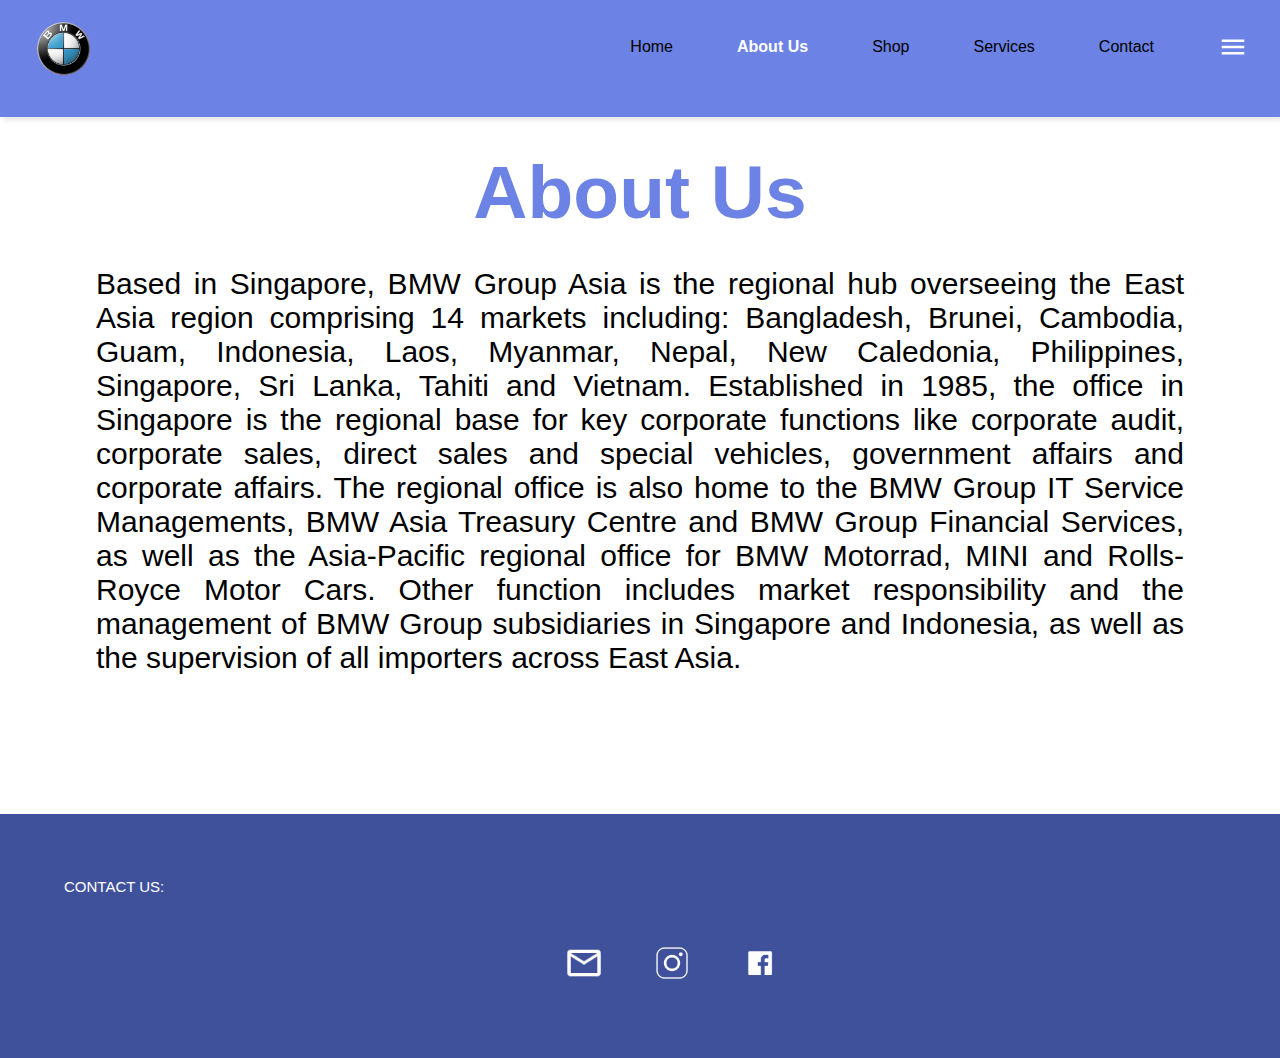
<file: pages/AboutUs/index.html>
<!DOCTYPE html>
<html lang="en">
<head>
    <meta charset="UTF-8">
    <meta name="viewport" content="width=device-width, initial-scale=1.0">
    <link rel="stylesheet" href="./assets/css/style.css">
    <title>BMW | About Us</title>
</head>
<body>
    <header>
        <nav>
            <ul class="sidebar">
                <li onclick="hideSidebar()">
                    <a href="#">
                        <svg xmlns="http://www.w3.org/2000/svg" height="30px" viewBox="0 -960 960 960" width="30px" fill="#FFFFFF">
                            <path d="m256-200-56-56 224-224-224-224 56-56 224 224 224-224 56 56-224 224 224 224-56 56-224-224-224 224Z"/>
                        </svg>
                    </a>
                </li>
                <li><a href="../../index.html">Home</a></li>
                <li><a class="nav-btn active" href="">About Us</a></li>
                <li><a class="nav-btn" href="../Shop/index.html">Shop</a></li>
                <li><a class="nav-btn" href="../Services/index.html">Services</a></li>
                <li><a href="#contact">Contact</a></li>
            </ul>
            <img class="bmw" src="./assets/img/logo final.png" alt="">
            <ul>
                <li class="hideOnMobile"><a class="nav-btn" href="../../index.html">Home</a></li>
                <li class="hideOnMobile"><a class="nav-btn active" href="">About Us</a></li>
                <li class="hideOnMobile"><a class="nav-btn" href="../Shop/index.html">Shop</a></li>
                <li class="hideOnMobile"><a class="nav-btn" href="../Services/index.html">Services</a></li>
                <li class="hideOnMobile"><a href="#contact">Contact</a></li>
                <li onclick="showSidebar()">
                    <a href="#">
                        <svg xmlns="http://www.w3.org/2000/svg" height="30px" viewBox="0 -960 960 960" width="30px" fill="#FFFFFF">
                            <path d="M120-240v-80h720v80H120Zm0-200v-80h720v80H120Zm0-200v-80h720v80H120Z"/>
                        </svg>
                    </a>
                </li>
            </ul>
        </nav>

        <script>
            function showSidebar() {
                const sidebar = document.querySelector('.sidebar');
                sidebar.style.display = 'flex';
            }

            function hideSidebar() {
                const sidebar = document.querySelector('.sidebar');
                sidebar.style.display = 'none';
            }
        </script>
    </header>

    <section-about>
        <h1>About Us</h1>
        <p>Based in Singapore, BMW Group Asia is the regional hub overseeing the East Asia region comprising 14 markets including: Bangladesh, Brunei, Cambodia, Guam, Indonesia, Laos, Myanmar, Nepal, New Caledonia, Philippines, Singapore, Sri Lanka, Tahiti and Vietnam.

            Established in 1985, the office in Singapore is the regional base for key corporate functions like corporate audit, corporate sales, direct sales and special vehicles, government affairs and corporate affairs. The regional office is also home to the BMW Group IT Service Managements, BMW Asia Treasury Centre and BMW Group Financial Services, as well as the Asia-Pacific regional office for BMW Motorrad, MINI and Rolls-Royce Motor Cars. Other function includes market responsibility and the management of BMW Group subsidiaries in Singapore and Indonesia, as well as the supervision of all importers across East Asia.</p>
    </section-about>

    <section-contact id="contact">
        <div class="text">
            <p>CONTACT US:</p>
        </div>

        <div class="img">
            <a href="https://www.bmw.com.ph/site/enquiry/">
                <img class="img" src="./assets/img/mail_24dp_FFFFFF_FILL0_wght400_GRAD0_opsz24.png" alt="">
            </a>
            <a href="https://www.instagram.com/bmwphilippines">
                <img class="img" src="./assets/img/ig final.png" alt="">
            </a>
            <a href="https://www.facebook.com/bmwphilippines">
                <img class="img" src="./assets/img/facebook-logo-white-11549845815wclpvkfdsb-removebg-preview.png" alt="">
            </a>
        </div>
    </section-contact>

</body>
</html>
</file>
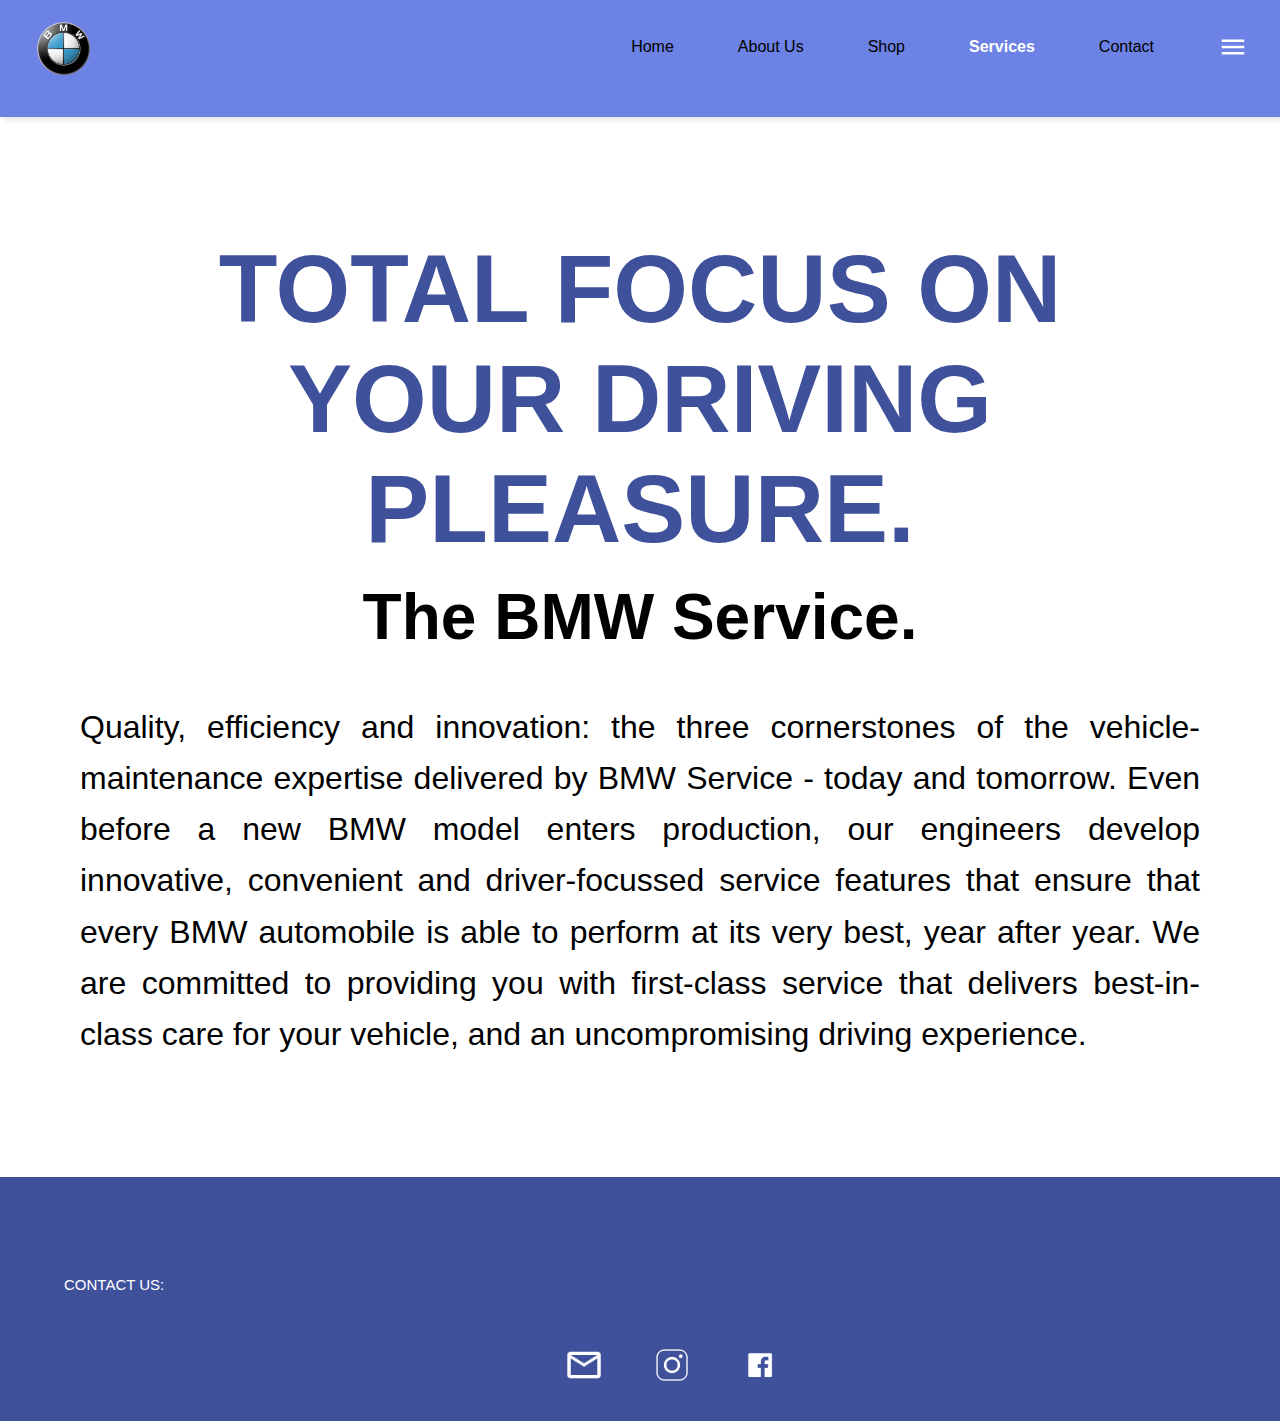
<file: pages/Services/index.html>
<!DOCTYPE html>
<html lang="en">
<head>
    <meta charset="UTF-8">
    <meta name="viewport" content="width=device-width, initial-scale=1.0">
    <link rel="stylesheet" href="./assets/css/style.css">
    <title>BMW | Service</title>
</head>
<body>
    <header>
        <nav>
            <ul class="sidebar">
                <li onclick="hideSidebar()">
                    <a href="#">
                        <svg xmlns="http://www.w3.org/2000/svg" height="30px" viewBox="0 -960 960 960" width="30px" fill="#FFFFFF">
                            <path d="m256-200-56-56 224-224-224-224 56-56 224 224 224-224 56 56-224 224 224 224-56 56-224-224-224 224Z"/>
                        </svg>
                    </a>
                </li>
                <li><a href="../../index.html">Home</a></li>
                <li><a class="nav-btn" href="../AboutUs/index.html">About Us</a></li>
                <li><a class="nav-btn active" href="../Shop/index.html">Shop</a></li>
                <li><a class="nav-btn" href="">Services</a></li>
                <li><a href="#contact">Contact</a></li>
            </ul>
            <img class="bmw" src="./assets/img/logo final.png" alt="">
            <ul>
                <li class="hideOnMobile"><a class="nav-btn" href="../../index.html">Home</a></li>
                <li class="hideOnMobile"><a class="nav-btn" href="../AboutUs/index.html">About Us</a></li>
                <li class="hideOnMobile"><a class="nav-btn" href="../Shop/index.html">Shop</a></li>
                <li class="hideOnMobile"><a class="nav-btn active" href="">Services</a></li>
                <li class="hideOnMobile"><a href="#contact">Contact</a></li>
                <li onclick="showSidebar()">
                    <a href="#">
                        <svg xmlns="http://www.w3.org/2000/svg" height="30px" viewBox="0 -960 960 960" width="30px" fill="#FFFFFF">
                            <path d="M120-240v-80h720v80H120Zm0-200v-80h720v80H120Zm0-200v-80h720v80H120Z"/>
                        </svg>
                    </a>
                </li>
            </ul>
        </nav>

        <script>
            function showSidebar() {
                const sidebar = document.querySelector('.sidebar');
                sidebar.style.display = 'flex';
            }

            function hideSidebar() {
                const sidebar = document.querySelector('.sidebar');
                sidebar.style.display = 'none';
            }
        </script>
    </header>

    <section-body>
        <h1>TOTAL FOCUS ON YOUR DRIVING PLEASURE.
        </h1>
        
        <h2>The BMW Service.</h2>

        <p>Quality, efficiency and innovation: the three cornerstones of the vehicle-maintenance expertise delivered by BMW Service - today and tomorrow. Even before a new BMW model enters production, our engineers develop innovative, convenient and driver-focussed service features that ensure that every BMW automobile is able to perform at its very best, year after year. We are committed to providing you with first-class service that delivers best-in-class care for your vehicle, and an uncompromising driving experience.

        </p>
        
    </section-body>

    <section-contact id="contact">
        <div class="text">
            <p>CONTACT US:</p>
        </div>
        
        <div class="img">
            <a href="https://www.bmw.com.ph/site/enquiry/">
                <img class="img" src="./assets/img/mail_24dp_FFFFFF_FILL0_wght400_GRAD0_opsz24.png" alt="">
            </a>
            <a href="https://www.instagram.com/bmwphilippines">
                <img class="img" src="./assets/img/ig final.png" alt="">
            </a>
            <a href="https://www.facebook.com/bmwphilippines">
                <img class="img" src="./assets/img/facebook-logo-white-11549845815wclpvkfdsb-removebg-preview.png" alt="">
            </a>
        </div>
    </section-contact>

</body>
</html>
</file>
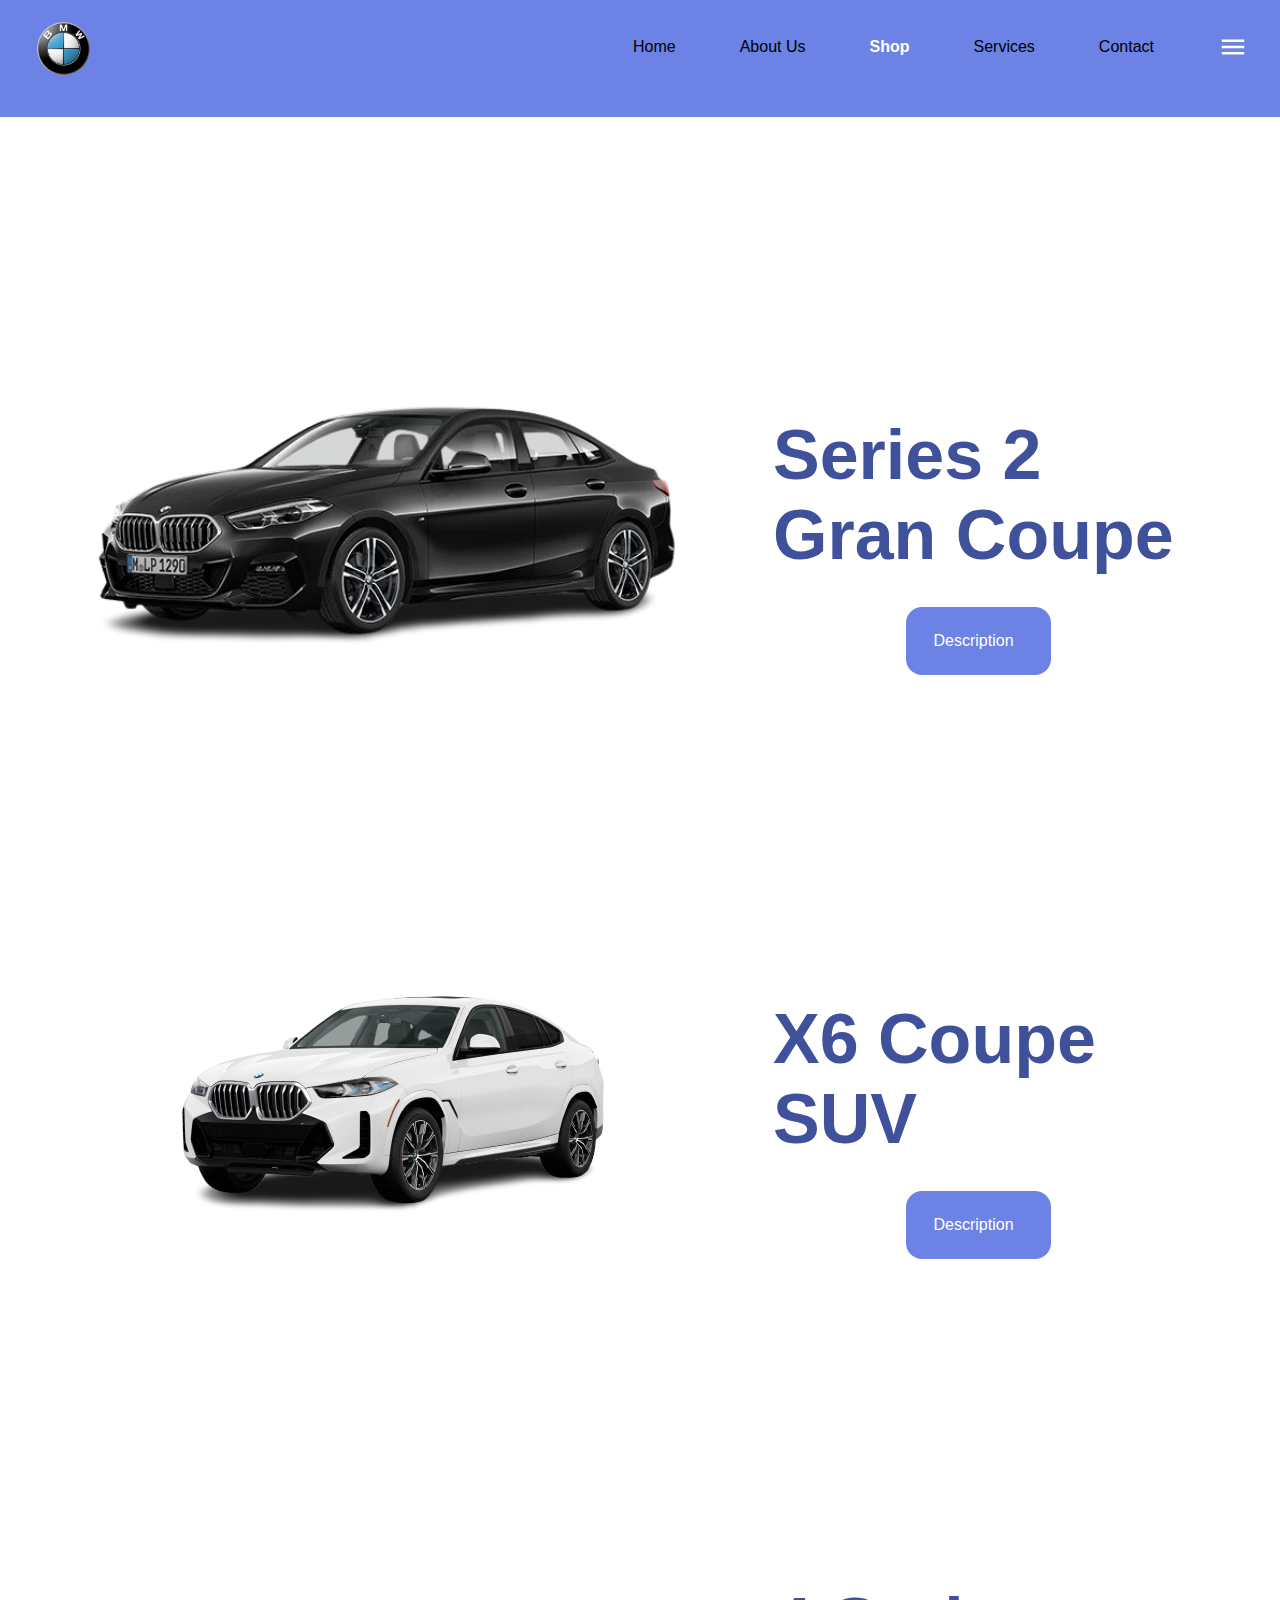
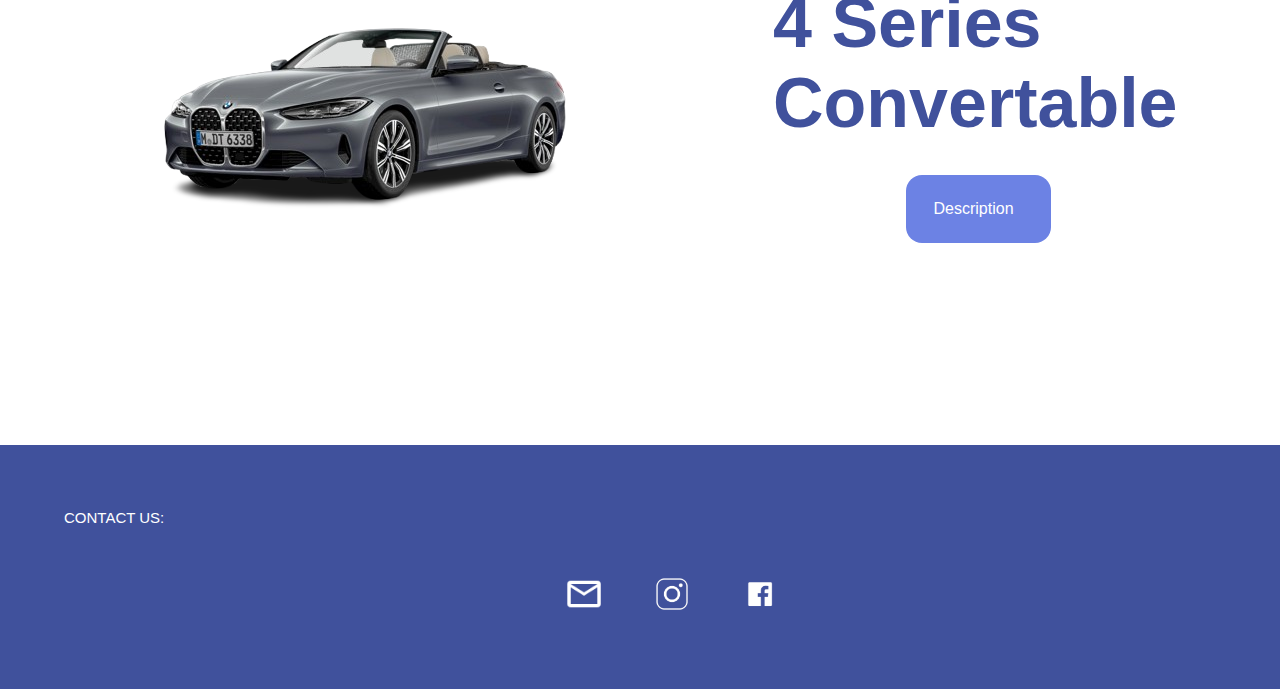
<file: pages/Shop/index.html>
<!DOCTYPE html>
<html lang="en">
<head>
    <meta charset="UTF-8">
    <meta name="viewport" content="width=device-width, initial-scale=1.0">
    <link rel="stylesheet" href="./assets/css/style.css">
    <title>BMW | Shop </title>
</head>
<body>
    <header>
        <nav>
            <ul class="sidebar">
                <li onclick="hideSidebar()">
                    <a href="#">
                        <svg xmlns="http://www.w3.org/2000/svg" height="30px" viewBox="0 -960 960 960" width="30px" fill="#FFFFFF">
                            <path d="m256-200-56-56 224-224-224-224 56-56 224 224 224-224 56 56-224 224 224 224-56 56-224-224-224 224Z"/>
                        </svg>
                    </a>
                </li>
                <li><a href="../../index.html">Home</a></li>
                <li><a class="nav-btn" href="../AboutUs/index.html">About Us</a></li>
                <li><a class="nav-btn active" href="">Shop</a></li>
                <li><a class="nav-btn" href="../Services/index.html">Services</a></li>
                <li><a href="#contact">Contact</a></li>
            </ul>
            <img class="bmw" src="./assets/img/logo final.png" alt="">
            <ul>
                <li class="hideOnMobile"><a class="nav-btn" href="../../index.html">Home</a></li>
                <li class="hideOnMobile"><a class="nav-btn" href="../AboutUs/index.html">About Us</a></li>
                <li class="hideOnMobile"><a class="nav-btn active" href="">Shop</a></li>
                <li class="hideOnMobile"><a class="nav-btn" href="../Services/index.html">Services</a></li>
                <li class="hideOnMobile"><a href="#contact">Contact</a></li>
                <li onclick="showSidebar()">
                    <a href="#">
                        <svg xmlns="http://www.w3.org/2000/svg" height="30px" viewBox="0 -960 960 960" width="30px" fill="#FFFFFF">
                            <path d="M120-240v-80h720v80H120Zm0-200v-80h720v80H120Zm0-200v-80h720v80H120Z"/>
                        </svg>
                    </a>
                </li>
            </ul>
        </nav>

        <script>
            function showSidebar() {
                const sidebar = document.querySelector('.sidebar');
                sidebar.style.display = 'flex';
            }

            function hideSidebar() {
                const sidebar = document.querySelector('.sidebar');
                sidebar.style.display = 'none';
            }
        </script>
    </header>

    <section-shop>
            <div class="img-shop">
                <img class="gran" src="./assets/img/BMW-F44-218i-M-Sport-Gran-Coupe-Black-Sapphire-Thumb-removebg-preview.png" alt="">
                <img class="x6" src="./assets/img/X6_Coupe_SUV-removebg-preview.png" alt="">
                <img src="./assets/img/4 series convertable.png" alt="">
            </div>
        <div class="text-shop">

            <div class="text-gran">
                
                <h1>Series 2 Gran Coupe</h1>
                <a class="btn-gran" href="./pages/Gran/index.html"><p>Description</p></a>
            </div>

            <div class="text-x6">
                <h1>X6 Coupe SUV</h1>
                <a class="btn-x6" href="./pages/Coupe/index.html"><p>Description</p></a>
            </div>
            
            <div class="text-4">
                <h1>4 Series Convertable</h1>
                <a class="btn-4" href="./pages/Convertable/index.html"><p>Description</p></a>
            </div>
        </div>
    </section-shop>

    <section-contact id="contact">
        <div class="text">
            <p>CONTACT US:</p>
        </div>
        
        <div class="img">
            <a href="https://www.bmw.com.ph/site/enquiry/">
                <img class="img" src="./assets/img/mail_24dp_FFFFFF_FILL0_wght400_GRAD0_opsz24.png" alt="">
            </a>
            <a href="https://www.instagram.com/bmwphilippines">
                <img class="img" src="./assets/img/ig final.png" alt="">
            </a>
            <a href="https://www.facebook.com/bmwphilippines">
                <img class="img" src="./assets/img/facebook-logo-white-11549845815wclpvkfdsb-removebg-preview.png" alt="">
            </a>
        </div>
    </section-contact>

</body>
</html>
</file>
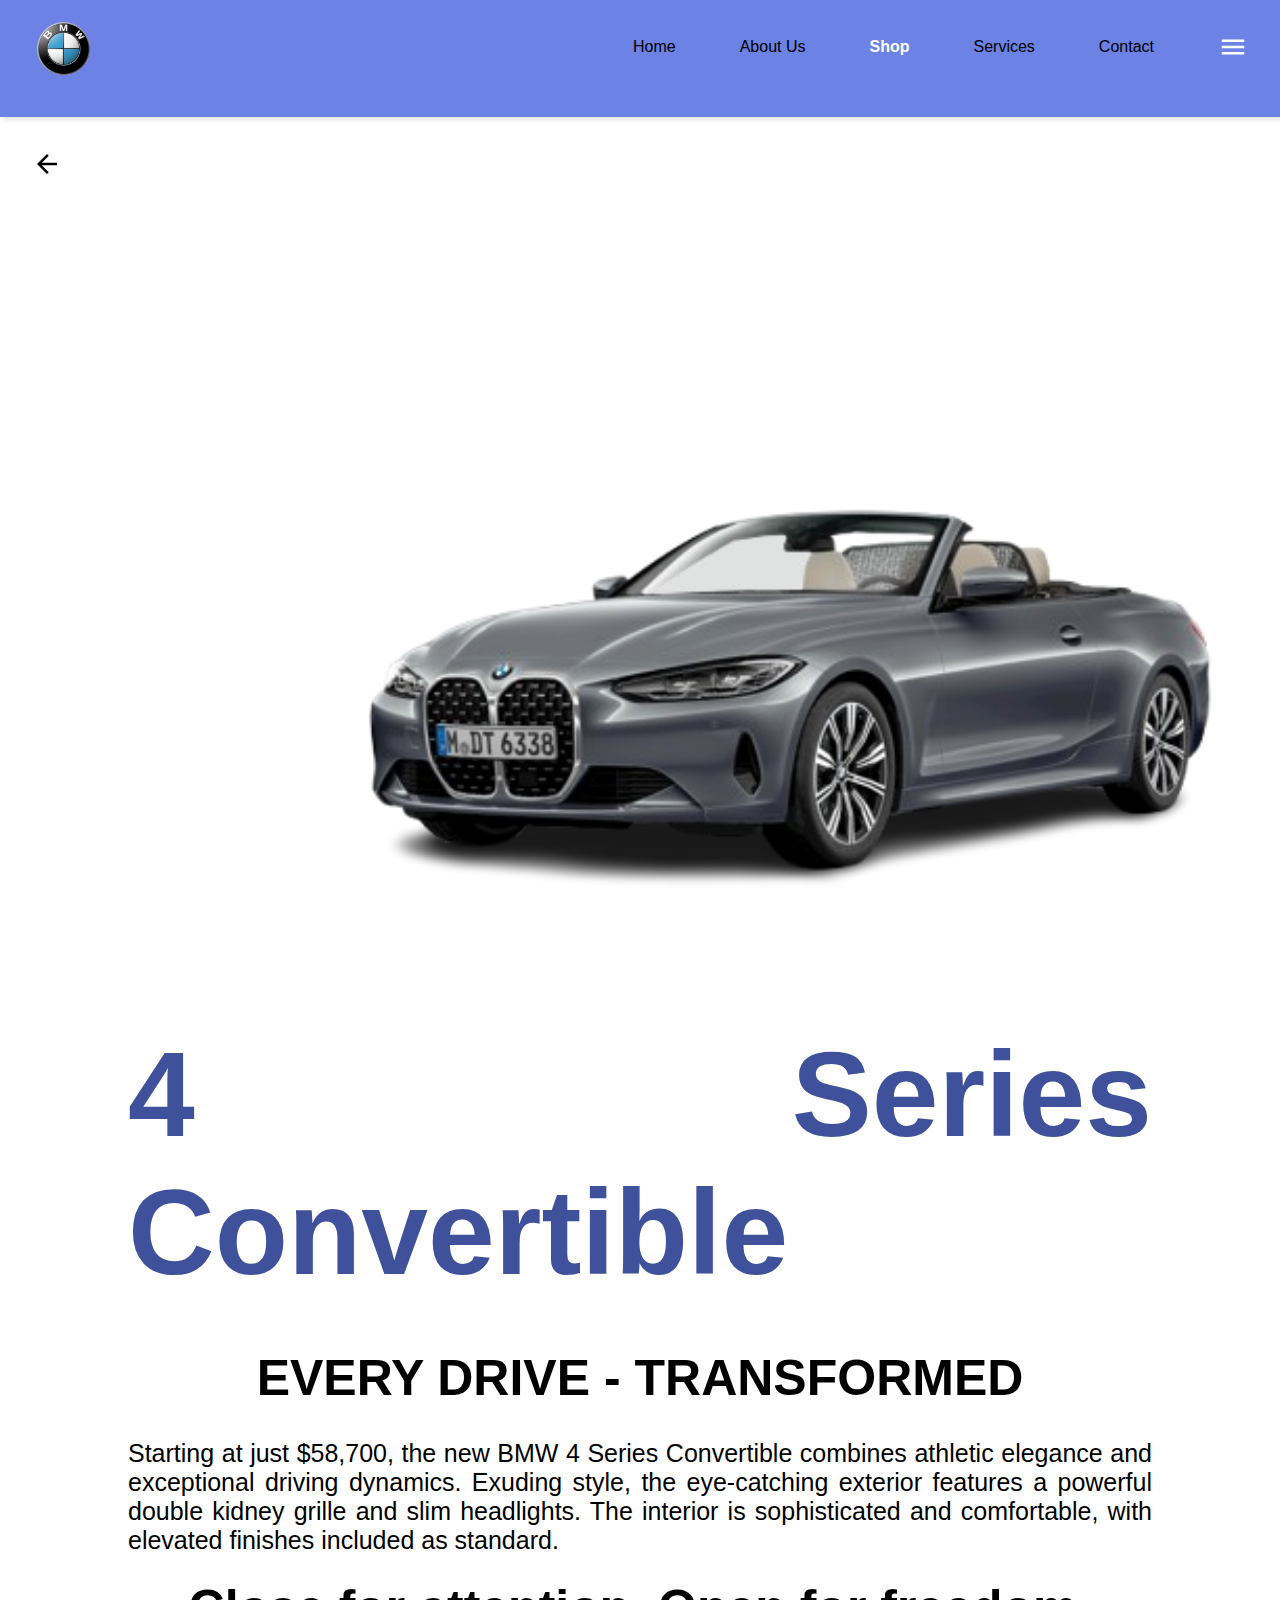
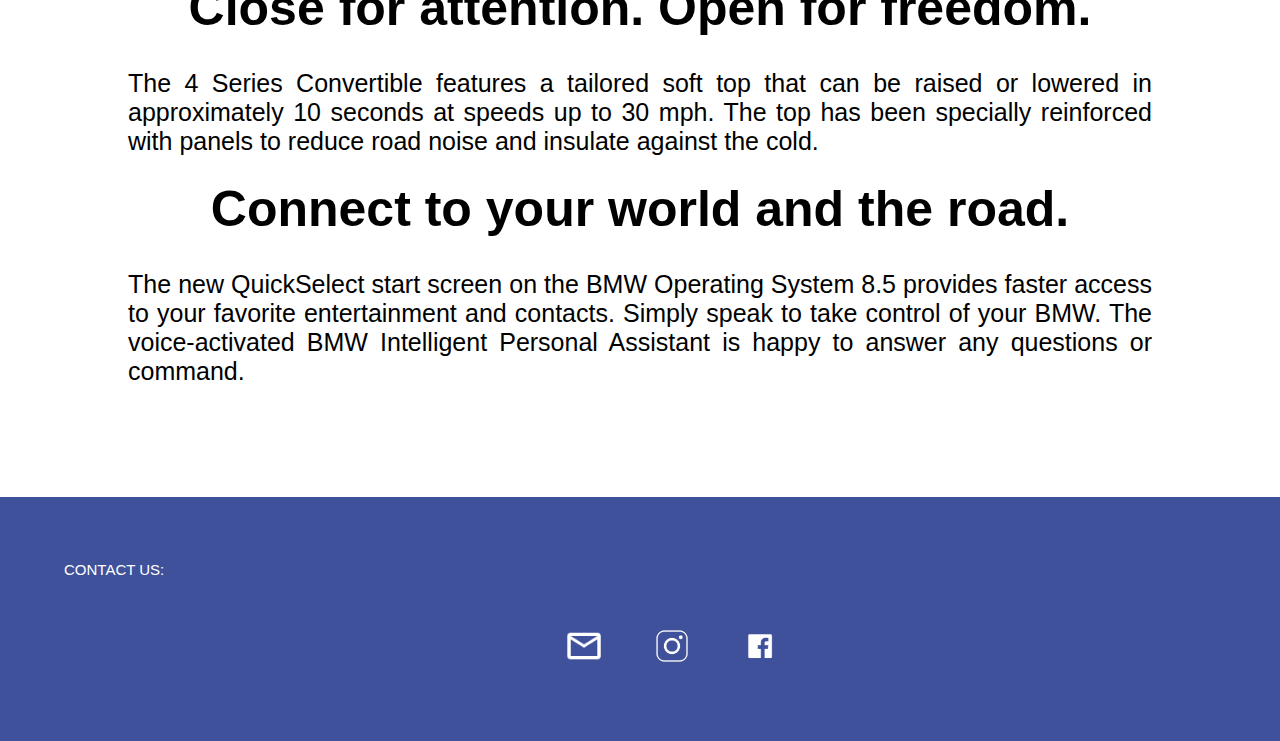
<file: pages/Shop/pages/Convertable/index.html>
<!DOCTYPE html>
<html lang="en">
<head>
    <meta charset="UTF-8">
    <meta name="viewport" content="width=device-width, initial-scale=1.0">
    <link rel="stylesheet" href="./assets/css/style.css">
    <title>BMW | 4 Series Convertible</title>
</head>
<body>
    <header>
        <nav>
            <ul class="sidebar">
                <li onclick="hideSidebar()">
                    <a href="#">
                        <svg xmlns="http://www.w3.org/2000/svg" height="30px" viewBox="0 -960 960 960" width="30px" fill="#FFFFFF">
                            <path d="m256-200-56-56 224-224-224-224 56-56 224 224 224-224 56 56-224 224 224 224-56 56-224-224-224 224Z"/>
                        </svg>
                    </a>
                </li>
                <li><a href="../../../../index.html">Home</a></li>
                <li><a class="nav-btn" href="../../../AboutUs/index.html">About Us</a></li>
                <li><a class="nav-btn active" href="../../index.html">Shop</a></li>
                <li><a class="nav-btn" href="../../../Services/index.html">Services</a></li>
                <li><a href="#contact">Contact</a></li>
            </ul>
            <img class="bmw" src="./assets/img/logo final.png" alt="">
            <ul>
                <li class="hideOnMobile"><a class="nav-btn" href="../../../../index.html">Home</a></li>
                <li class="hideOnMobile"><a class="nav-btn" href="../../../AboutUs/index.html">About Us</a></li>
                <li class="hideOnMobile"><a class="nav-btn active" href="../../index.html">Shop</a></li>
                <li class="hideOnMobile"><a class="nav-btn" href="../../../Services/index.html">Services</a></li>
                <li class="hideOnMobile"><a href="#contact">Contact</a></li>
                <li onclick="showSidebar()">
                    <a href="#">
                        <svg xmlns="http://www.w3.org/2000/svg" height="30px" viewBox="0 -960 960 960" width="30px" fill="#FFFFFF">
                            <path d="M120-240v-80h720v80H120Zm0-200v-80h720v80H120Zm0-200v-80h720v80H120Z"/>
                        </svg>
                    </a>
                </li>
            </ul>
        </nav>

        <script>
            function showSidebar() {
                const sidebar = document.querySelector('.sidebar');
                sidebar.style.display = 'flex';
            }

            function hideSidebar() {
                const sidebar = document.querySelector('.sidebar');
                sidebar.style.display = 'none';
            }
        </script>
    </header>

    <section-body>

        <li><a href="../../index.html"><svg xmlns="http://www.w3.org/2000/svg" height="30px" viewBox="0 -960 960 960" width="30px" fill="#000000"><path d="m313-440 224 224-57 56-320-320 320-320 57 56-224 224h487v80H313Z"/></svg></a></li>

    <div>
        <img class="img-car" src="./assets/img/4 series convertable.png" alt="">
    </div>

    <div class="text-body">
        <h1>4 Series Convertible</h1>

        <h2>EVERY DRIVE - TRANSFORMED</h2>
        <p>Starting at just $58,700, the new BMW 4 Series Convertible combines athletic elegance and exceptional driving dynamics. Exuding style, the eye-catching exterior features a powerful double kidney grille and slim headlights. The interior is sophisticated and comfortable, with elevated finishes included as standard.
        </p>

        <h2>Close for attention. Open for freedom.</h2>
        <p>The 4 Series Convertible features a tailored soft top that can be raised or lowered in approximately 10 seconds at speeds up to 30 mph. The top has been specially reinforced with panels to reduce road noise and insulate against the cold.</p>

        <h2>Connect to your world and the road.</h2>
        <p>The new QuickSelect start screen on the BMW Operating System 8.5 provides faster access to your favorite entertainment and contacts. Simply speak to take control of your BMW. The voice-activated BMW Intelligent Personal Assistant is happy to answer any questions or command.</p>
    </div>
    </section-body>

    <section-contact id="contact">
        <div class="text">
            <p>CONTACT US:</p>
        </div>
        
        <div class="img">
            <a href="https://www.bmw.com.ph/site/enquiry/">
                <img class="img" src="./assets/img/mail_24dp_FFFFFF_FILL0_wght400_GRAD0_opsz24.png" alt="">
            </a>
            <a href="https://www.instagram.com/bmwphilippines">
                <img class="img" src="./assets/img/ig final.png" alt="">
            </a>
            <a href="https://www.facebook.com/bmwphilippines">
                <img class="img" src="./assets/img/facebook-logo-white-11549845815wclpvkfdsb-removebg-preview.png" alt="">
            </a>
        </div>
    </section-contact>

</body>
</html>
</file>
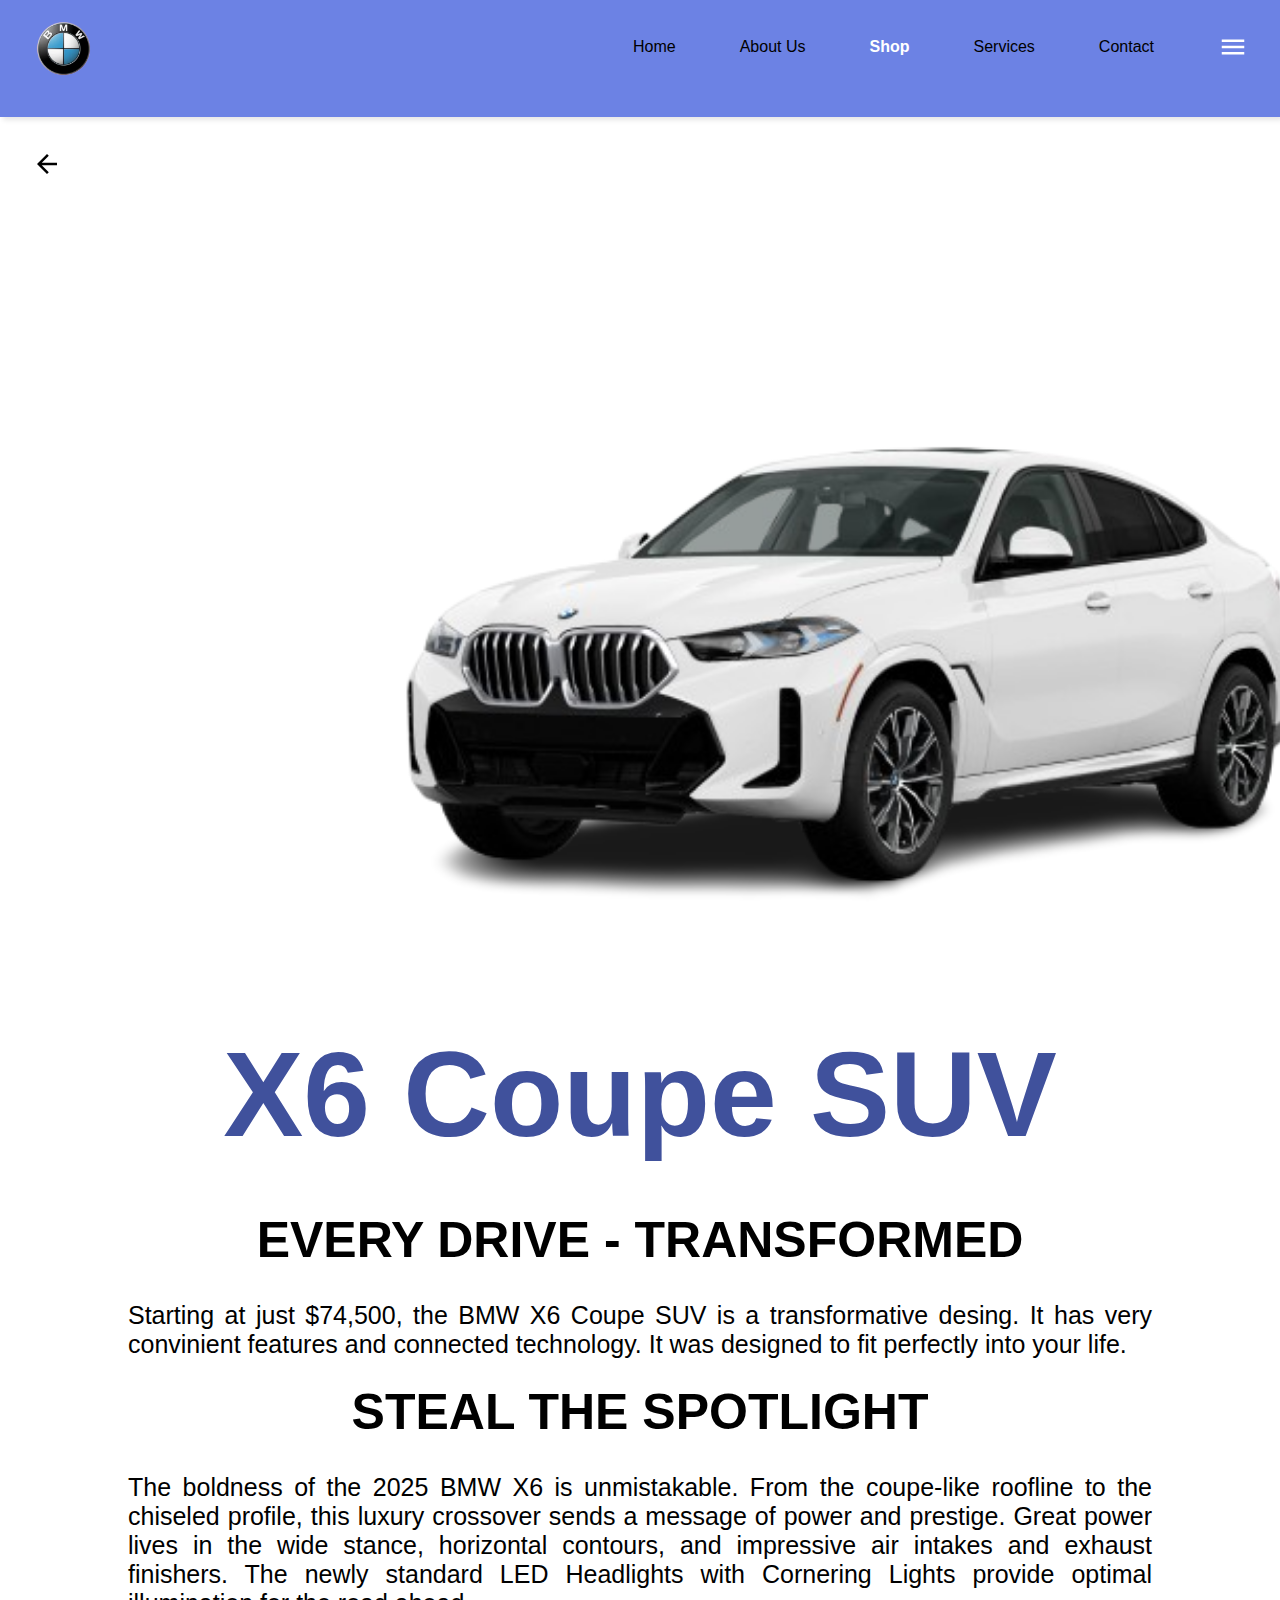
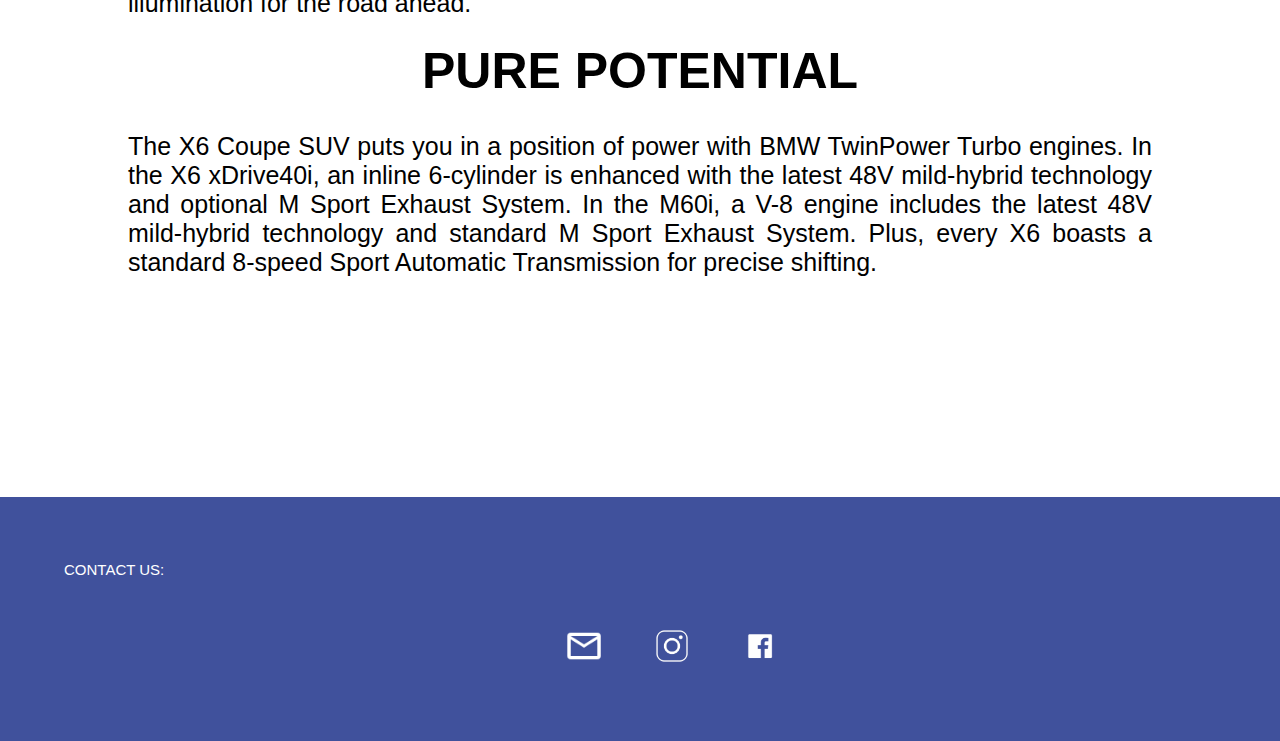
<file: pages/Shop/pages/Coupe/index.html>
<!DOCTYPE html>
<html lang="en">
<head>
    <meta charset="UTF-8">
    <meta name="viewport" content="width=device-width, initial-scale=1.0">
    <link rel="stylesheet" href="./assets/css/style.css">
    <title>BMW | X6 Coupe SUV</title>
</head>
<body>
    <header>
        <nav>
            <ul class="sidebar">
                <li onclick="hideSidebar()">
                    <a href="#">
                        <svg xmlns="http://www.w3.org/2000/svg" height="30px" viewBox="0 -960 960 960" width="30px" fill="#FFFFFF">
                            <path d="m256-200-56-56 224-224-224-224 56-56 224 224 224-224 56 56-224 224 224 224-56 56-224-224-224 224Z"/>
                        </svg>
                    </a>
                </li>
                <li><a href="../../../../index.html">Home</a></li>
                <li><a class="nav-btn" href="../../../AboutUs/index.html">About Us</a></li>
                <li><a class="nav-btn active" href="../../index.html">Shop</a></li>
                <li><a class="nav-btn" href="../../../Services/index.html">Services</a></li>
                <li><a href="#contact">Contact</a></li>
            </ul>
            <img class="bmw" src="./assets/img/logo final.png" alt="">
            <ul>
                <li class="hideOnMobile"><a class="nav-btn" href="../../../../index.html">Home</a></li>
                <li class="hideOnMobile"><a class="nav-btn" href="../../../AboutUs/index.html">About Us</a></li>
                <li class="hideOnMobile"><a class="nav-btn active" href="../../index.html">Shop</a></li>
                <li class="hideOnMobile"><a class="nav-btn" href="../../../Services/index.html">Services</a></li>
                <li class="hideOnMobile"><a href="#contact">Contact</a></li>
                <li onclick="showSidebar()">
                    <a href="#">
                        <svg xmlns="http://www.w3.org/2000/svg" height="30px" viewBox="0 -960 960 960" width="30px" fill="#FFFFFF">
                            <path d="M120-240v-80h720v80H120Zm0-200v-80h720v80H120Zm0-200v-80h720v80H120Z"/>
                        </svg>
                    </a>
                </li>
            </ul>
        </nav>

        <script>
            function showSidebar() {
                const sidebar = document.querySelector('.sidebar');
                sidebar.style.display = 'flex';
            }

            function hideSidebar() {
                const sidebar = document.querySelector('.sidebar');
                sidebar.style.display = 'none';
            }
        </script>
    </header>

    <section-body>

        <li><a href="../../index.html"><svg xmlns="http://www.w3.org/2000/svg" height="30px" viewBox="0 -960 960 960" width="30px" fill="#000000"><path d="m313-440 224 224-57 56-320-320 320-320 57 56-224 224h487v80H313Z"/></svg></a></li>

    <div>
        <img class="img-car" src="./assets/img/X6_Coupe_SUV-removebg-preview.png" alt="">
    </div>

    <div class="text-body">
        <h1>X6 Coupe SUV</h1>

        <h2>EVERY DRIVE - TRANSFORMED</h2>
        <p>Starting at just $74,500, the BMW X6 Coupe SUV is a transformative desing. It has very convinient features and connected technology. It was designed to fit perfectly into your life. 
        </p>

        <h2>STEAL THE SPOTLIGHT</h2>
        <p>The boldness of the 2025 BMW X6 is unmistakable. From the coupe-like roofline to the chiseled profile, this luxury crossover sends a message of power and prestige. Great power lives in the wide stance, horizontal contours, and impressive air intakes and exhaust finishers. The newly standard LED Headlights with Cornering Lights provide optimal illumination for the road ahead.</p>

        <h2>PURE POTENTIAL</h2>
        <p>The X6 Coupe SUV puts you in a position of power with BMW TwinPower Turbo engines. In the X6 xDrive40i, an inline 6-cylinder is enhanced with the latest 48V mild-hybrid technology and optional M Sport Exhaust System. In the M60i, a V-8 engine includes the latest 48V mild-hybrid technology and standard M Sport Exhaust System. Plus, every X6 boasts a standard 8-speed Sport Automatic Transmission for precise shifting.</p>
    </div>
    </section-body>

    <section-contact id="contact">
        <div class="text">
            <p>CONTACT US:</p>
        </div>
        
        <div class="img">
            <a href="https://www.bmw.com.ph/site/enquiry/">
                <img class="img" src="./assets/img/mail_24dp_FFFFFF_FILL0_wght400_GRAD0_opsz24.png" alt="">
            </a>
            <a href="https://www.instagram.com/bmwphilippines">
                <img class="img" src="./assets/img/ig final.png" alt="">
            </a>
            <a href="https://www.facebook.com/bmwphilippines">
                <img class="img" src="./assets/img/facebook-logo-white-11549845815wclpvkfdsb-removebg-preview.png" alt="">
            </a>
        </div>
    </section-contact>

</body>
</html>
</file>
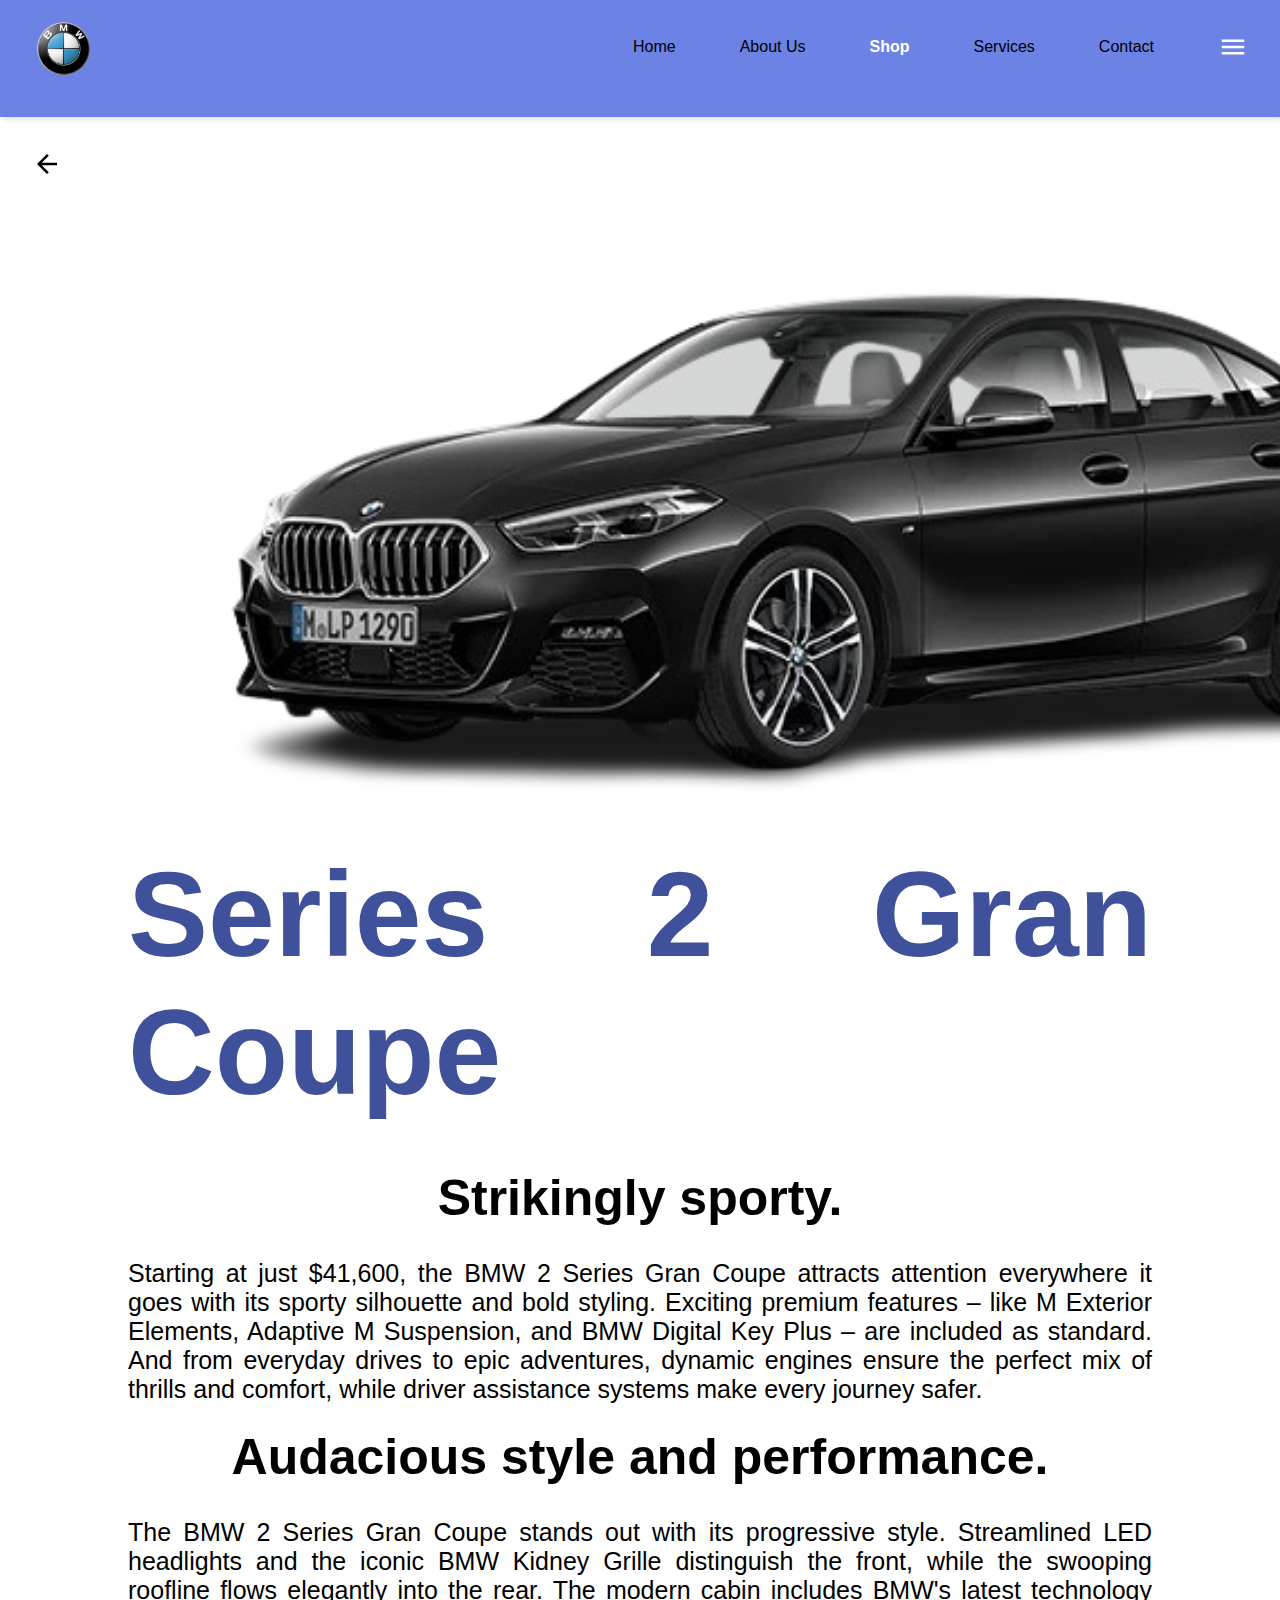
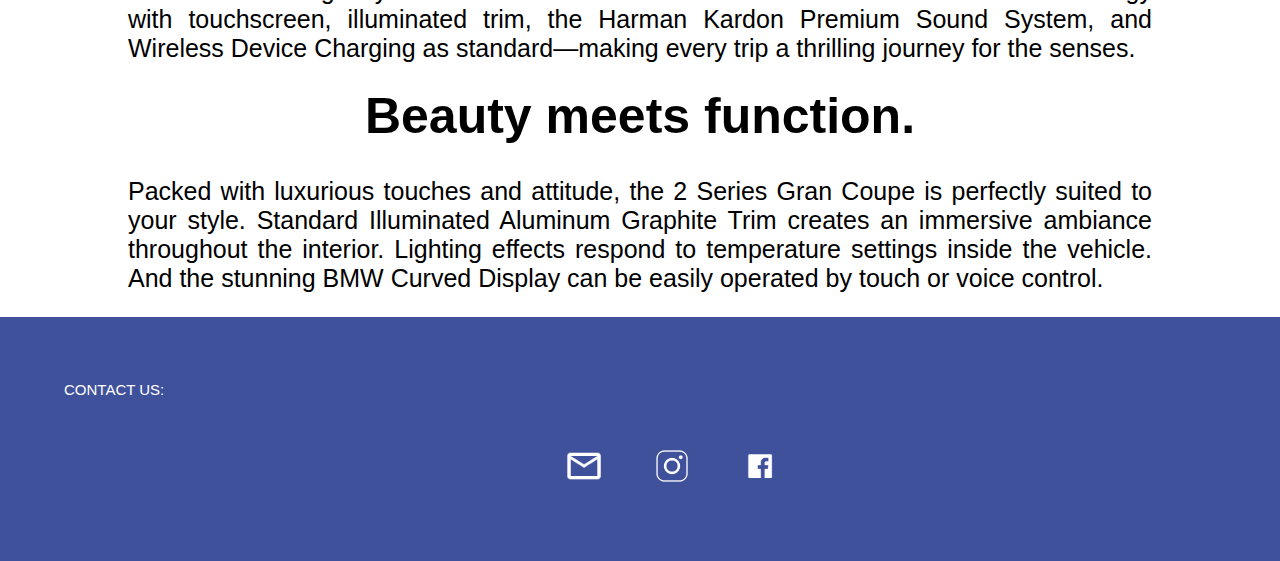
<file: pages/Shop/pages/Gran/index.html>
<!DOCTYPE html>
<html lang="en">
<head>
    <meta charset="UTF-8">
    <meta name="viewport" content="width=device-width, initial-scale=1.0">
    <link rel="stylesheet" href="./assets/css/style.css">
    <title>BMW | Gran</title>
</head>
<body>
    <header>
        <nav>
            <ul class="sidebar">
                <li onclick="hideSidebar()">
                    <a href="#">
                        <svg xmlns="http://www.w3.org/2000/svg" height="30px" viewBox="0 -960 960 960" width="30px" fill="#FFFFFF">
                            <path d="m256-200-56-56 224-224-224-224 56-56 224 224 224-224 56 56-224 224 224 224-56 56-224-224-224 224Z"/>
                        </svg>
                    </a>
                </li>
                <li><a href="../../../../index.html">Home</a></li>
                <li><a class="nav-btn" href="../../../AboutUs/index.html">About Us</a></li>
                <li><a class="nav-btn active" href="../../index.html">Shop</a></li>
                <li><a class="nav-btn" href="../../../Services/index.html">Services</a></li>
                <li><a href="#contact">Contact</a></li>
            </ul>
            <img class="bmw" src="./assets/img/logo final.png" alt="">
            <ul>
                <li class="hideOnMobile"><a class="nav-btn" href="../../../../index.html">Home</a></li>
                <li class="hideOnMobile"><a class="nav-btn" href="../../../AboutUs/index.html">About Us</a></li>
                <li class="hideOnMobile"><a class="nav-btn active" href="../../index.html">Shop</a></li>
                <li class="hideOnMobile"><a class="nav-btn" href="../../../Services/index.html">Services</a></li>
                <li class="hideOnMobile"><a href="#contact">Contact</a></li>
                <li onclick="showSidebar()">
                    <a href="#">
                        <svg xmlns="http://www.w3.org/2000/svg" height="30px" viewBox="0 -960 960 960" width="30px" fill="#FFFFFF">
                            <path d="M120-240v-80h720v80H120Zm0-200v-80h720v80H120Zm0-200v-80h720v80H120Z"/>
                        </svg>
                    </a>
                </li>
            </ul>
        </nav>

        <script>
            function showSidebar() {
                const sidebar = document.querySelector('.sidebar');
                sidebar.style.display = 'flex';
            }

            function hideSidebar() {
                const sidebar = document.querySelector('.sidebar');
                sidebar.style.display = 'none';
            }
        </script>
    </header>

    <section-body>

        <li><a href="../../index.html"><svg xmlns="http://www.w3.org/2000/svg" height="30px" viewBox="0 -960 960 960" width="30px" fill="#000000"><path d="m313-440 224 224-57 56-320-320 320-320 57 56-224 224h487v80H313Z"/></svg></a></li>

    <div>
        <img class="img-car" src="./assets/img/BMW-F44-218i-M-Sport-Gran-Coupe-Black-Sapphire-Thumb-removebg-preview.png" alt="">
    </div>

    <div class="text-body">
        <h1>Series 2 Gran Coupe</h1>

        <h2>Strikingly sporty.</h2>
        <p>Starting at just $41,600, the BMW 2 Series Gran Coupe attracts attention everywhere it goes with its sporty silhouette and bold styling. Exciting premium features – like M Exterior Elements, Adaptive M Suspension, and BMW Digital Key Plus – are included as standard. And from everyday drives to epic adventures, dynamic engines ensure the perfect mix of thrills and comfort, while driver assistance systems make every journey safer. 
        </p>

        <h2>Audacious style and performance.</h2>
        <p>The BMW 2 Series Gran Coupe stands out with its progressive style. Streamlined LED headlights and the iconic BMW Kidney Grille distinguish the front, while the swooping roofline flows elegantly into the rear. The modern cabin includes BMW's latest technology with touchscreen, illuminated trim, the Harman Kardon Premium Sound System, and Wireless Device Charging as standard—making every trip a thrilling journey for the senses.</p>

        <h2>Beauty meets function.</h2>
        <p>Packed with luxurious touches and attitude, the 2 Series Gran Coupe is perfectly suited to your style. Standard Illuminated Aluminum Graphite Trim creates an immersive ambiance throughout the interior. Lighting effects respond to temperature settings inside the vehicle. And the stunning BMW Curved Display can be easily operated by touch or voice control.</p>
    </div>
    </section-body>

    <section-contact id="contact">
        <div class="text">
            <p>CONTACT US:</p>
        </div>
        
        <div class="img">
            <a href="https://www.bmw.com.ph/site/enquiry/">
                <img class="img" src="./assets/img/mail_24dp_FFFFFF_FILL0_wght400_GRAD0_opsz24.png" alt="">
            </a>
            <a href="https://www.instagram.com/bmwphilippines">
                <img class="img" src="./assets/img/ig final.png" alt="">
            </a>
            <a href="https://www.facebook.com/bmwphilippines">
                <img class="img" src="./assets/img/facebook-logo-white-11549845815wclpvkfdsb-removebg-preview.png" alt="">
            </a>
        </div>
    </section-contact>

</body>
</html>
</file>
<file: pages/AboutUs/assets/css/style.css>
* {
  margin: 0;
  padding: 0;
}

body {
  min-height: 100vh;
  font-family: "Gill Sans", "Gill Sans MT", Calibri, "Trebuchet MS", sans-serif;
}

nav {
  height: 13dvh;
  background-color: rgb(108, 130, 228);
  box-shadow: 3px 3px 5px rgba(0, 0, 0, 0.1);
}

nav .bmw {
  width: 4rem;
  padding-top: 1rem;
  padding-left: 2rem;
  position: absolute;
}

nav ul {
  width: 100%;
  list-style: none;
  display: flex;
  justify-content: flex-end;
  align-items: center;
}

nav li {
  height: 45px;
}

nav a {
  height: 100%;
  padding: 1.5rem 2rem;
  text-decoration: none;
  display: flex;
  align-items: center;
  color: black;
  border-bottom: transparent;
}

nav .nav-btn {
  display: flex;
  align-items: center;
  border-bottom: 2px transparent solid;
}

nav .nav-btn.active {
  font-weight: 900;
  color: white;
}

/* Sidebar Styles */
.sidebar {
  position: fixed;
  top: 0;
  right: 0;
  height: 100vh;
  width: 250px;
  z-index: 999;
  background-color: rgba(108, 130, 228, 0.47);
  backdrop-filter: blur(10px);
  box-shadow: -10px 0 10px rgba(0, 0, 0, 0.1);
  display: none;
  flex-direction: column;
  align-items: flex-start;
  justify-content: flex-start;
}

.sidebar li {
  width: 100%;
}

.sidebar a {
  width: 100%;
  padding: 1.5rem 2rem;
  display: block;
}

section-about{
  height: 65dvh;
  display: flex;
  flex-flow: column;
  padding: 2rem;
  align-items: center;
  margin-bottom: 3rem;

  h1{
    color: rgb(108, 130, 228);
    font-size: 75px;
  }
  p{
    font-size: 30px;
    text-align: justify;
    padding-left: 4rem;
    padding-right: 4rem;
    padding-top: 2rem;
  }
}

section-contact{
  height: 20dvh;
  display: flex;
  flex-direction: column;
  background-color: rgb(64, 81, 156);
  padding: 2rem;

  p{
    color: white;
    font-size: 15px;
    padding: 2rem;
    margin-bottom: 1rem;
  }
  .img{
    display: flex;
    gap: 1rem;
    flex-wrap: wrap;
    justify-content: center;
    height: 5dvh;
    padding-left: 2rem;
  }
  .img img{
    width: 40px;
    height: auto;
  }
}


/* Hide on Mobile */
@media (max-width: 800px) {
  .hideOnMobile {
    display: none;
  }

  section-about {
    padding: 1rem;
    margin-bottom: 1rem; /* Ensure spacing between sections */

    h1 {
      font-size: 40px;
      text-align: center; /* Center-align heading */
    }

    p {
      font-size: 18px;
      padding-left: 1rem;
      padding-right: 1rem;
    }
  }

  section-contact {
    padding: 1rem;

    p {
      text-align: center; /* Center-align contact text */
    }

    .img {
      gap: 0.5rem; /* Reduce spacing between icons */
    }

    .img img {
      width: 30px; /* Adjust icon size for mobile */
    }
  }
}
</file>
<file: pages/Services/assets/css/style.css>
* {
  margin: 0;
  padding: 0;
}

body {
  min-height: 100vh;
  font-family: "Gill Sans", "Gill Sans MT", Calibri, "Trebuchet MS", sans-serif;
}

nav {
  height: 13dvh;
  background-color: rgb(108, 130, 228);
  box-shadow: 3px 3px 5px rgba(0, 0, 0, 0.1);
}

nav .bmw {
  width: 4rem;
  padding-top: 1rem;
  padding-left: 2rem;
  position: absolute;
}

nav ul {
  width: 100%;
  list-style: none;
  display: flex;
  justify-content: flex-end;
  align-items: center;
}

nav li {
  height: 45px;
}

nav a {
  height: 100%;
  padding: 1.5rem 2rem;
  text-decoration: none;
  display: flex;
  align-items: center;
  color: black;
  border-bottom: transparent;
}

nav .nav-btn {
  display: flex;
  align-items: center;
  border-bottom: 2px transparent solid;
}

nav .nav-btn.active {
  font-weight: 900;
  color: white;
}

/* Sidebar Styles */
.sidebar {
  position: fixed;
  top: 0;
  right: 0;
  height: 100vh;
  width: 250px;
  z-index: 999;
  background-color: rgba(108, 130, 228, 0.47);
  backdrop-filter: blur(10px);
  box-shadow: -10px 0 10px rgba(0, 0, 0, 0.1);
  display: none;
  flex-direction: column;
  align-items: flex-start;
  justify-content: flex-start;
}

.sidebar li {
  width: 100%;
}

.sidebar a {
  width: 100%;
  padding: 1.5rem 2rem;
  display: block;
}
section-body {
  display: flex;
  justify-content: center;
  flex-direction: column;
  padding: 5rem;
  height: 100dvh;
  color: black;
  position: relative;
}
h1 {
    font-size: clamp(3rem, 8vw, 6rem); /* Dynamic scaling for header */
    color: rgb(64, 81, 156);
    text-align: center;
    margin-bottom: 1rem;
}

h2 {
    font-size: clamp(2rem, 6vw, 4rem); /* Scales with screen size */
    text-align: center;
    margin-bottom: 1rem;
}

p {
    font-size: clamp(1rem, 3vw, 2rem); /* Scales text size */
    text-align: justify;
    margin-top: 2rem;
    line-height: 1.6;
}

section-contact {
  height: 20dvh;
  display: flex;
  flex-direction: column;
  background-color: rgb(64, 81, 156);
  padding: 2rem;

  p {
    color: white;
    font-size: 15px;
    padding: 2rem;
    margin-bottom: 1rem;
  }
  .img {
    display: flex;
    gap: 1rem;
    flex-wrap: wrap;
    justify-content: center;
    height: 5dvh;
    padding-left: 2rem;
  }
  .img img {
    width: 40px;
    height: auto;
  }
}

/* Hide on Mobile */
@media (max-width: 800px) {
  .hideOnMobile {
    display: none;
  }
  section-body {
    padding: 4vw;
    height: auto; /* Adapts height for content */
  }

  h1 {
    font-size: 2.5rem; /* Smaller header font */
    margin-bottom: 1rem;
  }

  h2 {
    font-size: 2rem; /* Scaled-down subheader */
    margin-bottom: 1rem;
  }

  p {
    font-size: 1rem; /* More compact paragraph text */
    margin-top: 1rem;
    padding: 0 1rem; /* Adds some horizontal padding */
  }
}
</file>
<file: pages/Shop/assets/css/style.css>
* {
  margin: 0;
  padding: 0;
}

body {
  min-height: 100vh;
  font-family: "Gill Sans", "Gill Sans MT", Calibri, "Trebuchet MS", sans-serif;
}

nav {
  height: 13dvh;
  background-color: rgb(108, 130, 228);
  box-shadow: 3px 3px 5px rgba(0, 0, 0, 0.1);
}

nav .bmw {
  width: 4rem;
  padding-top: 1rem;
  padding-left: 2rem;
  position: absolute;
}

nav ul {
  width: 100%;
  list-style: none;
  display: flex;
  justify-content: flex-end;
  align-items: center;
}

nav li {
  height: 45px;
}

nav a {
  height: 100%;
  padding: 1.5rem 2rem;
  text-decoration: none;
  display: flex;
  align-items: center;
  color: black;
  border-bottom: transparent;
}

nav .nav-btn {
  display: flex;
  align-items: center;
  border-bottom: 2px transparent solid;
}

nav .nav-btn.active {
  font-weight: 900;
  color: white;
}

/* Sidebar Styles */
.sidebar {
  position: fixed;
  top: 0;
  right: 0;
  height: 100vh;
  width: 250px;
  z-index: 999;
  background-color: rgba(108, 130, 228, 0.47);
  backdrop-filter: blur(10px);
  box-shadow: -10px 0 10px rgba(0, 0, 0, 0.1);
  display: none;
  flex-direction: column;
  align-items: flex-start;
  justify-content: flex-start;
}

.sidebar li {
  width: 100%;
}

.sidebar a {
  width: 100%;
  padding: 1.5rem 2rem;
  display: block;
}


section-shop{
  height: 200dvh;
  background-color: white;
  display: flex;
  position: relative;
  padding: 4rem;
  border-top: 3rem;
}

.text-shop{
  display: flex;
  flex-direction: column;
  justify-content: space-around;
  padding-top: 3rem;
}

.img-shop{
  display: flex;
  flex-direction: column;
  justify-content: space-around;
  padding-top: 5rem;
  padding-right: 2rem;
}

.text-gran{
  display: flex;
  flex-direction: column;
  align-items: center;
  padding-top: 3rem;

  h1{
    color:  rgb(64, 81, 156);
    display: flex;
    font-size: 70px;
    padding-left: 2rem;
    padding-bottom: 2rem;
  }
  .btn-gran {
    display: flex;
    align-items: center;
    height: 5dvh;
    width: 10dvh;
    background-color: rgb(108, 130, 228);
    color: white;
    text-decoration: none;
    padding: 0.7rem 1.7rem;
    border-radius: 1rem;
    z-index: 1;
    font-family: 'Gill Sans', 'Gill Sans MT', Calibri, 'Trebuchet MS', sans-serif;
  }
}

.text-x6{
  display: flex;
  flex-direction: column;
  align-items: center;
  padding-top: 3rem;

  h1{
    color:  rgb(64, 81, 156);
    display: flex;
    font-size: 70px;
    padding-left: 2rem;
    padding-bottom: 2rem;
  }
  .btn-x6 {
    display: flex;
    align-items: center;
    height: 5dvh;
    width: 10dvh;
    background-color: rgb(108, 130, 228);
    color: white;
    text-decoration: none;
    padding: 0.7rem 1.7rem;
    border-radius: 1rem;
    z-index: 1;
    font-family: 'Gill Sans', 'Gill Sans MT', Calibri, 'Trebuchet MS', sans-serif;
  }

}
.text-4{
  display: flex;
  flex-direction: column;
  align-items: center;
  padding-top: 3rem;

  h1{
    color:  rgb(64, 81, 156);
    display: flex;
    font-size: 70px;
    padding-left: 2rem;
    padding-bottom: 2rem;
  }
  .btn-4 {
    display: flex;
    align-items: center;
    height: 5dvh;
    width: 10dvh;
    background-color: rgb(108, 130, 228);
    color: white;
    text-decoration: none;
    padding: 0.7rem 1.7rem;
    border-radius: 1rem;
    z-index: 1;
    font-family: 'Gill Sans', 'Gill Sans MT', Calibri, 'Trebuchet MS', sans-serif;
  }
}


section-contact{
  height: 20dvh;
  display: flex;
  flex-direction: column;
  background-color: rgb(64, 81, 156);
  padding: 2rem;

  p{
    color: white;
    font-size: 15px;
    padding: 2rem;
    margin-bottom: 1rem;
  }
  .img{
    display: flex;
    gap: 1rem;
    flex-wrap: wrap;
    justify-content: center;
    height: 5dvh;
    padding-left: 2rem;
  }
  .img img{
    width: 40px;
    height: auto;
  }
}


/* Hide on Mobile */
@media (max-width: 800px) {
  .hideOnMobile {
    display: none;
  }

  section-shop {
    flex-direction: column; /* Stack elements vertically */
    padding: 2rem;
    height: auto; /* Adjust height dynamically */
  }

  .img-shop {
    display: none; /* Hide the main image section on mobile */
  }
  .img-shop img {
    width: 30%; /* Adjust image size for mobile */
    max-width: 100%;
    height: auto; /* Maintain aspect ratio */
  }

  .text-shop {
    padding-top: 2rem;
    gap: 2rem; /* Add spacing between text sections */
  }

  .text-shop h1 {
    font-size: 1.5rem; /* Reduce font size */
    text-align: center;
  }

  .btn-gran,
  .btn-x6,
  .btn-4 {
    width: auto; /* Allow buttons to resize */
    padding: 0.5rem 1rem;
    font-size: 0.9rem; /* Adjust button font size */
  }
  section-contact {
    padding: 1rem;
    
    p {
      text-align: center; /* Center-align contact text */
    }
    
    .img {
      gap: 0.5rem; /* Reduce spacing between icons */
    }
    
    .img img {
      width: 30px; /* Adjust icon size for mobile */
    }
  }
}
</file>
<file: pages/Shop/pages/Convertable/assets/css/style.css>
* {
  margin: 0;
  padding: 0;
}

body {
  min-height: 100vh;
  font-family: "Gill Sans", "Gill Sans MT", Calibri, "Trebuchet MS", sans-serif;
}

nav {
  height: 13dvh;
  background-color: rgb(108, 130, 228);
  box-shadow: 3px 3px 5px rgba(0, 0, 0, 0.1);
}

nav .bmw {
  width: 4rem;
  padding-top: 1rem;
  padding-left: 2rem;
  position: absolute;
}

nav ul {
  width: 100%;
  list-style: none;
  display: flex;
  justify-content: flex-end;
  align-items: center;
}

nav li {
  height: 45px;
}

nav a {
  height: 100%;
  padding: 1.5rem 2rem;
  text-decoration: none;
  display: flex;
  align-items: center;
  color: black;
  border-bottom: transparent;
}

nav .nav-btn {
  display: flex;
  align-items: center;
  border-bottom: 2px transparent solid;
}

nav .nav-btn.active {
  font-weight: 900;
  color: white;
}

/* Sidebar Styles */
.sidebar {
  position: fixed;
  top: 0;
  right: 0;
  height: 100vh;
  width: 250px;
  z-index: 999;
  background-color: rgba(108, 130, 228, 0.47);
  backdrop-filter: blur(10px);
  box-shadow: -10px 0 10px rgba(0, 0, 0, 0.1);
  display: none;
  flex-direction: column;
  align-items: flex-start;
  justify-content: flex-start;
}

.sidebar li {
  width: 100%;
}

.sidebar a {
  width: 100%;
  padding: 1.5rem 2rem;
  display: block;
}

section-body{
  height: 220dvh;
  color: white;
  display: flex;
  flex-direction: column;
  position: relative;
  overflow: hidden;
}
.text-body{
  display: flex;
  flex-direction: column;
  align-items: center;
  color: black;
  padding-left: 8rem;
  padding-right: 8rem;
  text-align: justify;
}
h1{
  color: rgb(64, 81, 156) ;
  font-size: 120px;
  padding-bottom: 3rem;
}
h2{
  font-size: 50px;
  padding-bottom: 2rem;
}

p{
  font-size: 25px;
  padding-bottom: 1.5rem;
}
.img-car{
  width: 150dvh;
  display: flex;
  padding-left: 10rem;
}

section-body li{
  padding: 2rem;
}

section-contact{
  height: 20dvh;
  display: flex;
  flex-direction: column;
  background-color: rgb(64, 81, 156);
  padding: 2rem;

  p{
    color: white;
    font-size: 15px;
    padding: 2rem;
    margin-bottom: 1rem;
  }
  .img{
    display: flex;
    gap: 1rem;
    flex-wrap: wrap;
    justify-content: center;
    height: 5dvh;
    padding-left: 2rem;
  }
  .img img{
    width: 40px;
    height: auto;
  }
}


/* Hide on Mobile */
@media (max-width: 800px) {
  .hideOnMobile {
    display: none;
  }

  section-body {
    padding: 2rem;
    height: auto;
    position: relative;
  }

  .text-body {
    padding-left: 2rem;
    padding-right: 2rem;
    text-align: auto;
  }

  h1 {
    font-size: 40px; /* Decrease font size for mobile */
    padding-bottom: 2rem;
    text-align: center;
  }

  h2 {
    font-size: 30px; /* Decrease font size for mobile */
    padding-bottom: 1.5rem;
    text-align: enter;
  }

  p {
    font-size: 18px; /* Adjust text size for readability */
    padding-bottom: 1rem;
    text-align: justify;
  }

  .img-car {
    width: 100%;
    padding-left: 0; /* Remove extra padding */
    display: block;
    margin: 0 auto;
  }


  section-contact {
    padding: 1rem;

    p {
      text-align: center; /* Center-align contact text */
    }

    .img {
      gap: 0.5rem; /* Reduce spacing between icons */
    }

    .img img {
      width: 30px; /* Adjust icon size for mobile */
    }
  }
}
</file>
<file: pages/Shop/pages/Coupe/assets/css/style.css>
* {
  margin: 0;
  padding: 0;
}

body {
  min-height: 100vh;
  font-family: "Gill Sans", "Gill Sans MT", Calibri, "Trebuchet MS", sans-serif;
}

nav {
  height: 13dvh;
  background-color: rgb(108, 130, 228);
  box-shadow: 3px 3px 5px rgba(0, 0, 0, 0.1);
}

nav .bmw {
  width: 4rem;
  padding-top: 1rem;
  padding-left: 2rem;
  position: absolute;
}

nav ul {
  width: 100%;
  list-style: none;
  display: flex;
  justify-content: flex-end;
  align-items: center;
}

nav li {
  height: 45px;
}

nav a {
  height: 100%;
  padding: 1.5rem 2rem;
  text-decoration: none;
  display: flex;
  align-items: center;
  color: black;
  border-bottom: transparent;
}

nav .nav-btn {
  display: flex;
  align-items: center;
  border-bottom: 2px transparent solid;
}

nav .nav-btn.active {
  font-weight: 900;
  color: white;
}

/* Sidebar Styles */
.sidebar {
  position: fixed;
  top: 0;
  right: 0;
  height: 100vh;
  width: 250px;
  z-index: 999;
  background-color: rgba(108, 130, 228, 0.47);
  backdrop-filter: blur(10px);
  box-shadow: -10px 0 10px rgba(0, 0, 0, 0.1);
  display: none;
  flex-direction: column;
  align-items: flex-start;
  justify-content: flex-start;
}

.sidebar li {
  width: 100%;
}

.sidebar a {
  width: 100%;
  padding: 1.5rem 2rem;
  display: block;
}

section-body{
  height: 220dvh;
  color: white;
  display: flex;
  flex-direction: column;
  position: relative;
  overflow: hidden;
}
.text-body{
  display: flex;
  flex-direction: column;
  align-items: center;
  color: black;
  padding-left: 8rem;
  padding-right: 8rem;
  text-align: justify;
}
h1{
  color: rgb(64, 81, 156) ;
  font-size: 120px;
  padding-bottom: 3rem;
}
h2{
  font-size: 50px;
  padding-bottom: 2rem;
}

p{
  font-size: 25px;
  padding-bottom: 1.5rem;
}
.img-car{
  width: 150dvh;
  display: flex;
  padding-left: 10rem;
}

section-body li{
  padding: 2rem;
}

section-contact{
  height: 20dvh;
  display: flex;
  flex-direction: column;
  background-color: rgb(64, 81, 156);
  padding: 2rem;

  p{
    color: white;
    font-size: 15px;
    padding: 2rem;
    margin-bottom: 1rem;
  }
  .img{
    display: flex;
    gap: 1rem;
    flex-wrap: wrap;
    justify-content: center;
    height: 5dvh;
    padding-left: 2rem;
  }
  .img img{
    width: 40px;
    height: auto;
  }
}


/* Hide on Mobile */
@media (max-width: 800px) {
  .hideOnMobile {
    display: none;
  }

  section-body {
    padding: 2rem;
    height: auto;
    position: relative;
  }

  .text-body {
    padding-left: 2rem;
    padding-right: 2rem;
    text-align: auto;
  }

  h1 {
    font-size: 40px; /* Decrease font size for mobile */
    padding-bottom: 2rem;
    text-align: center;
  }

  h2 {
    font-size: 30px; /* Decrease font size for mobile */
    padding-bottom: 1.5rem;
    text-align: enter;
  }

  p {
    font-size: 18px; /* Adjust text size for readability */
    padding-bottom: 1rem;
    text-align: justify;
  }

  .img-car {
    width: 100%;
    padding-left: 0; /* Remove extra padding */
    display: block;
    margin: 0 auto;
  }


  section-contact {
    padding: 1rem;

    p {
      text-align: center; /* Center-align contact text */
    }

    .img {
      gap: 0.5rem; /* Reduce spacing between icons */
    }

    .img img {
      width: 30px; /* Adjust icon size for mobile */
    }
  }
}
</file>
<file: pages/Shop/pages/Gran/assets/css/style.css>
* {
  margin: 0;
  padding: 0;
}

body {
  min-height: 100vh;
  font-family: "Gill Sans", "Gill Sans MT", Calibri, "Trebuchet MS", sans-serif;
}

nav {
  height: 13dvh;
  background-color: rgb(108, 130, 228);
  box-shadow: 3px 3px 5px rgba(0, 0, 0, 0.1);
}

nav .bmw {
  width: 4rem;
  padding-top: 1rem;
  padding-left: 2rem;
  position: absolute;
}

nav ul {
  width: 100%;
  list-style: none;
  display: flex;
  justify-content: flex-end;
  align-items: center;
}

nav li {
  height: 45px;
}

nav a {
  height: 100%;
  padding: 1.5rem 2rem;
  text-decoration: none;
  display: flex;
  align-items: center;
  color: black;
  border-bottom: transparent;
}

nav .nav-btn {
  display: flex;
  align-items: center;
  border-bottom: 2px transparent solid;
}

nav .nav-btn.active {
  font-weight: 900;
  color: white;
}

/* Sidebar Styles */
.sidebar {
  position: fixed;
  top: 0;
  right: 0;
  height: 100vh;
  width: 250px;
  z-index: 999;
  background-color: rgba(108, 130, 228, 0.47);
  backdrop-filter: blur(10px);
  box-shadow: -10px 0 10px rgba(0, 0, 0, 0.1);
  display: none;
  flex-direction: column;
  align-items: flex-start;
  justify-content: flex-start;
}

.sidebar li {
  width: 100%;
}

.sidebar a {
  width: 100%;
  padding: 1.5rem 2rem;
  display: block;
}

section-body{
  height: 200dvh;
  color: white;
  display: flex;
  flex-direction: column;
  position: relative;
  overflow: hidden;
}
.text-body{
  display: flex;
  flex-direction: column;
  align-items: center;
  color: black;
  padding-left: 8rem;
  padding-right: 8rem;
  text-align: justify;
}
h1{
  color: rgb(64, 81, 156) ;
  font-size: 120px;
  padding-bottom: 3rem;
}
h2{
  font-size: 50px;
  padding-bottom: 2rem;
}

p{
  font-size: 25px;
  padding-bottom: 1.5rem;
}
.img-car{
  width: 150dvh;
  display: flex;
  padding-left: 10rem;
}

section-body li{
  padding: 2rem;
}

section-contact{
  height: 20dvh;
  display: flex;
  flex-direction: column;
  background-color: rgb(64, 81, 156);
  padding: 2rem;

  p{
    color: white;
    font-size: 15px;
    padding: 2rem;
    margin-bottom: 1rem;
  }
  .img{
    display: flex;
    gap: 1rem;
    flex-wrap: wrap;
    justify-content: center;
    height: 5dvh;
    padding-left: 2rem;
  }
  .img img{
    width: 40px;
    height: auto;
  }
}


/* Hide on Mobile */
@media (max-width: 800px) {
  .hideOnMobile {
    display: none;
  }

  section-body {
    padding: 2rem;
    height: auto;
    position: relative;
  }

  .text-body {
    padding-left: 2rem;
    padding-right: 2rem;
    text-align: auto;
  }

  h1 {
    font-size: 40px; /* Decrease font size for mobile */
    padding-bottom: 2rem;
    text-align: center;
  }

  h2 {
    font-size: 30px; /* Decrease font size for mobile */
    padding-bottom: 1.5rem;
    text-align: enter;
  }

  p {
    font-size: 18px; /* Adjust text size for readability */
    padding-bottom: 1rem;
    text-align: justify;
  }

  .img-car {
    width: 100%;
    padding-left: 0; /* Remove extra padding */
    display: block;
    margin: 0 auto;
  }


  section-contact {
    padding: 1rem;

    p {
      text-align: center; /* Center-align contact text */
    }

    .img {
      gap: 0.5rem; /* Reduce spacing between icons */
    }

    .img img {
      width: 30px; /* Adjust icon size for mobile */
    }
  }
}
</file>
